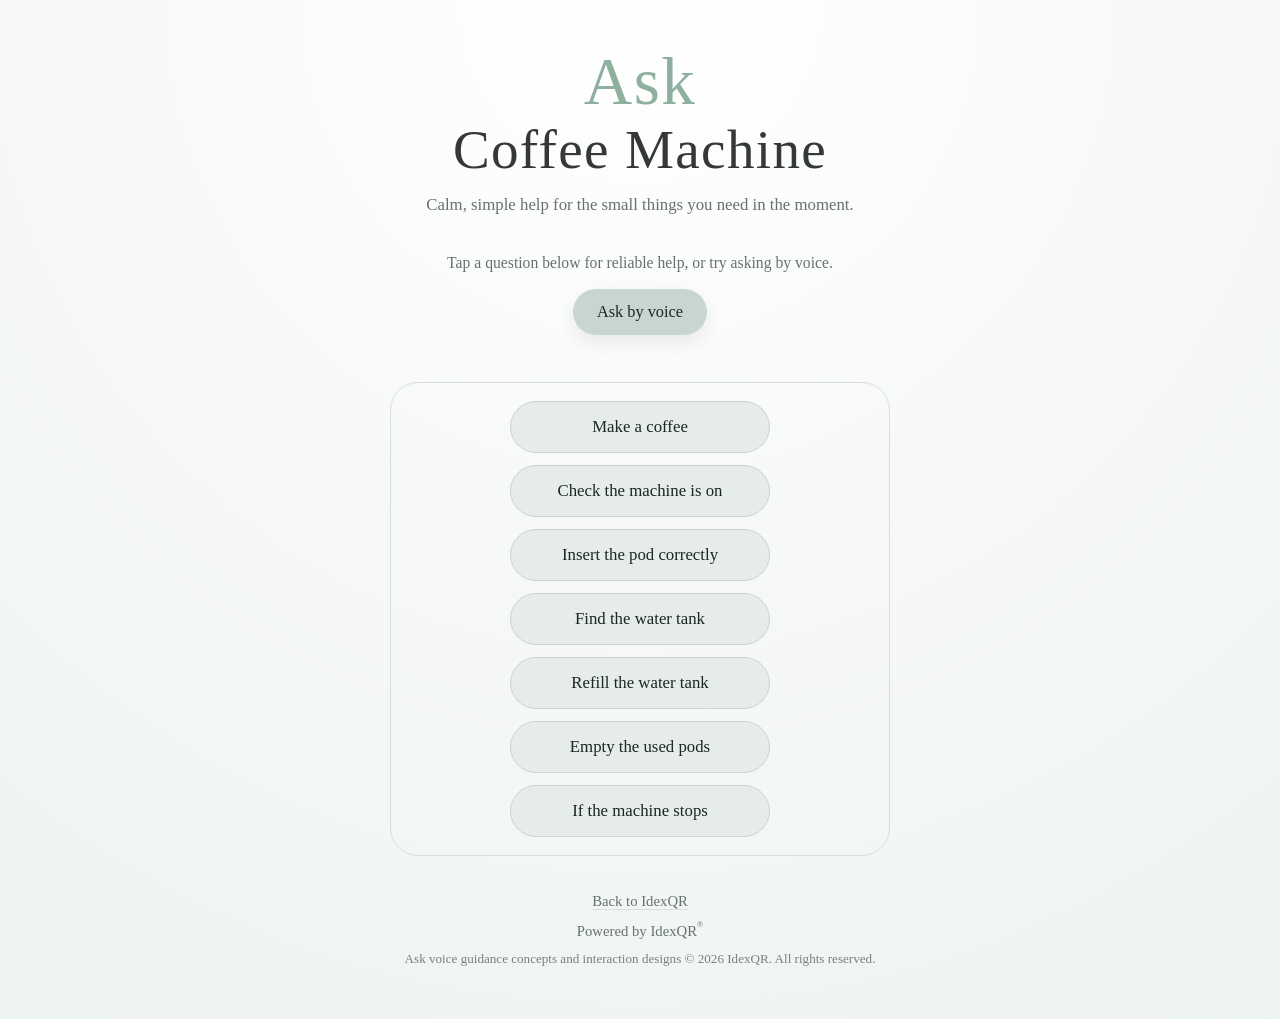
<file: index.html>
<head>
  <meta charset="utf-8" />
  <meta name="viewport" content="width=device-width, initial-scale=1" />

  <title>Ask — Coffee Machine</title>
  <meta name="description" content="A calm Ask demo for coffee machine support using IdexQR." />

  <link rel="stylesheet" href="style.css" />
</head>

<body>
  <div class="page">
    <p class="sr-only">
      You have opened the IdexQR Ask coffee machine demo. You can choose a question by tapping a button,
      or try the Ask by voice button if your browser supports voice recognition. Each question opens a clear answer
      and plays the matching audio where available.
    </p>

    <header>
      <h1>
        <span class="ask-title">Ask</span>
        <span class="coffee-title">Coffee Machine</span>
      </h1>

      <p class="subtitle">
        Calm, simple help for the small things you need in the moment.
      </p>
    </header>

    <section class="intro-card" aria-labelledby="voiceTitle">
      <h2 id="voiceTitle" class="sr-only">Ask by voice</h2>

      <p>Tap a question below for reliable help, or try asking by voice.</p>

      <button class="voice-button" type="button" onclick="startVoiceAsk()">
        Ask by voice
      </button>

      <p id="voiceStatus" class="voice-status" aria-live="polite"></p>
    </section>

    <main aria-label="Coffee machine questions">
      <section class="question-card">

        <button class="question-button" type="button" onclick="showAnswer('coffeeMakeAnswer')">
          Make a coffee
        </button>
        <div id="coffeeMakeAnswer" class="answer">
          <p>
  Place your cup under the spout. Lift the lever fully. Insert your pod and close the lever gently.
  Along the front of the machine, you’ll usually find a small row of buttons. The coffee button is often
  one of the first you’ll come across and is sometimes marked with a small cup symbol. Press the coffee
  button once, then wait while the machine runs. Your drink should begin to pour within a few seconds.
  If you would like a larger drink, use the lungo button, often a little further along the row if your
  machine has one. A gentle pause before lifting your cup helps avoid drips.
</p>
          <div class="stop-wrap">
            <button class="stop-button" type="button" onclick="stopAudio()">Stop audio</button>
          </div>
        </div>

        <button class="question-button" type="button" onclick="showAnswer('coffeePowerAnswer')">
          Check the machine is on
        </button>
        <div id="coffeePowerAnswer" class="answer">
          <p>
            Most machines will show a small light when they’re on. You might see a steady light or one that flashes while
            the machine is warming up. Once the light becomes steady, it’s usually ready to use.
          </p>
          <div class="stop-wrap">
            <button class="stop-button" type="button" onclick="stopAudio()">Stop audio</button>
          </div>
        </div>

        <button class="question-button" type="button" onclick="showAnswer('coffeePodAnswer')">
          Insert the pod correctly
        </button>
        <div id="coffeePodAnswer" class="answer">
          <p>
            The pod usually sits with the flat side facing down and the rounded side facing up. If it doesn’t feel like
            it fits easily, don’t force it. Just turn it the other way and try again.
          </p>
          <div class="stop-wrap">
            <button class="stop-button" type="button" onclick="stopAudio()">Stop audio</button>
          </div>
        </div>

        <button class="question-button" type="button" onclick="showAnswer('coffeeTankAnswer')">
          Find the water tank
        </button>
        <div id="coffeeTankAnswer" class="answer">
          <p>
            The water tank is usually at the back or to one side of the machine. You can gently slide it out, fill it
            with fresh water, and place it back so it sits securely.
          </p>
          <div class="stop-wrap">
            <button class="stop-button" type="button" onclick="stopAudio()">Stop audio</button>
          </div>
        </div>

        <button class="question-button" type="button" onclick="showAnswer('coffeeRefillAnswer')">
          Refill the water tank
        </button>
        <div id="coffeeRefillAnswer" class="answer">
          <p>
  Lift the water tank from the back of the machine. It’s clear plastic with a handle at the top.
  Fill it with fresh cold water up to the max line. Then place it back onto the machine and press it
  down gently so it sits flat. Check the green light is on before making a coffee.
</p>
          <div class="stop-wrap">
            <button class="stop-button" type="button" onclick="stopAudio()">Stop audio</button>
          </div>
        </div>

        <button class="question-button" type="button" onclick="showAnswer('coffeeEmptyAnswer')">
          Empty the used pods
        </button>
        <div id="coffeeEmptyAnswer" class="answer">
          <p>
      Switch the machine off and allow it to cool down. Pull out the used pod container from the front.
      It slides out like a small drawer. Tip the used pods into the bin. You can rinse the container
      under the tap if needed, then shake off any excess water. Slide it back into place until it sits flush.
      Switch the machine back on and wait for the green light before using it again.
     </p>
          <div class="stop-wrap">
            <button class="stop-button" type="button" onclick="stopAudio()">Stop audio</button>
          </div>
        </div>

        <button class="question-button" type="button" onclick="showAnswer('coffeeStoppedAnswer')">
          If the machine stops
        </button>
        <div id="coffeeStoppedAnswer" class="answer">
          <p>
            First, check the basics. Is there water in the tank? Is the pod drawer full, and is the lever fully closed?
            If all looks fine, turn the machine off, wait a few seconds, and switch it on again. If it still does not
            respond, it may need a reset or descaling, depending on the machine.
          </p>
          <div class="stop-wrap">
            <button class="stop-button" type="button" onclick="stopAudio()">Stop audio</button>
          </div>
        </div>

      </section>
    </main>

        <footer>
      <p><a href="https://idexqr.com">Back to IdexQR</a></p>
      <p>Powered by IdexQR<sup>®</sup></p>
       <p class="footer-sub">
  Ask voice guidance concepts and interaction designs © 2026 IdexQR. All rights reserved.
</p>   
    </footer>
  </div>

<audio id="coffeeMakeAudio" src="audio/coffee-make.mp3" preload="none"></audio>
<audio id="coffeePowerAudio" src="audio/coffee-power.mp3" preload="none"></audio>
<audio id="coffeePodAudio" src="audio/coffee-pod.mp3" preload="none"></audio>
<audio id="coffeeTankAudio" src="audio/coffee-tank.mp3" preload="none"></audio>
<audio id="coffeeRefillAudio" src="audio/coffee-refill.mp3" preload="none"></audio>
<audio id="coffeeEmptyAudio" src="audio/coffee-empty.mp3" preload="none"></audio>
<audio id="coffeeStoppedAudio" src="audio/coffee-stopped.mp3" preload="none"></audio>

<script src="script.js"></script>
</body>
</html>
</file>
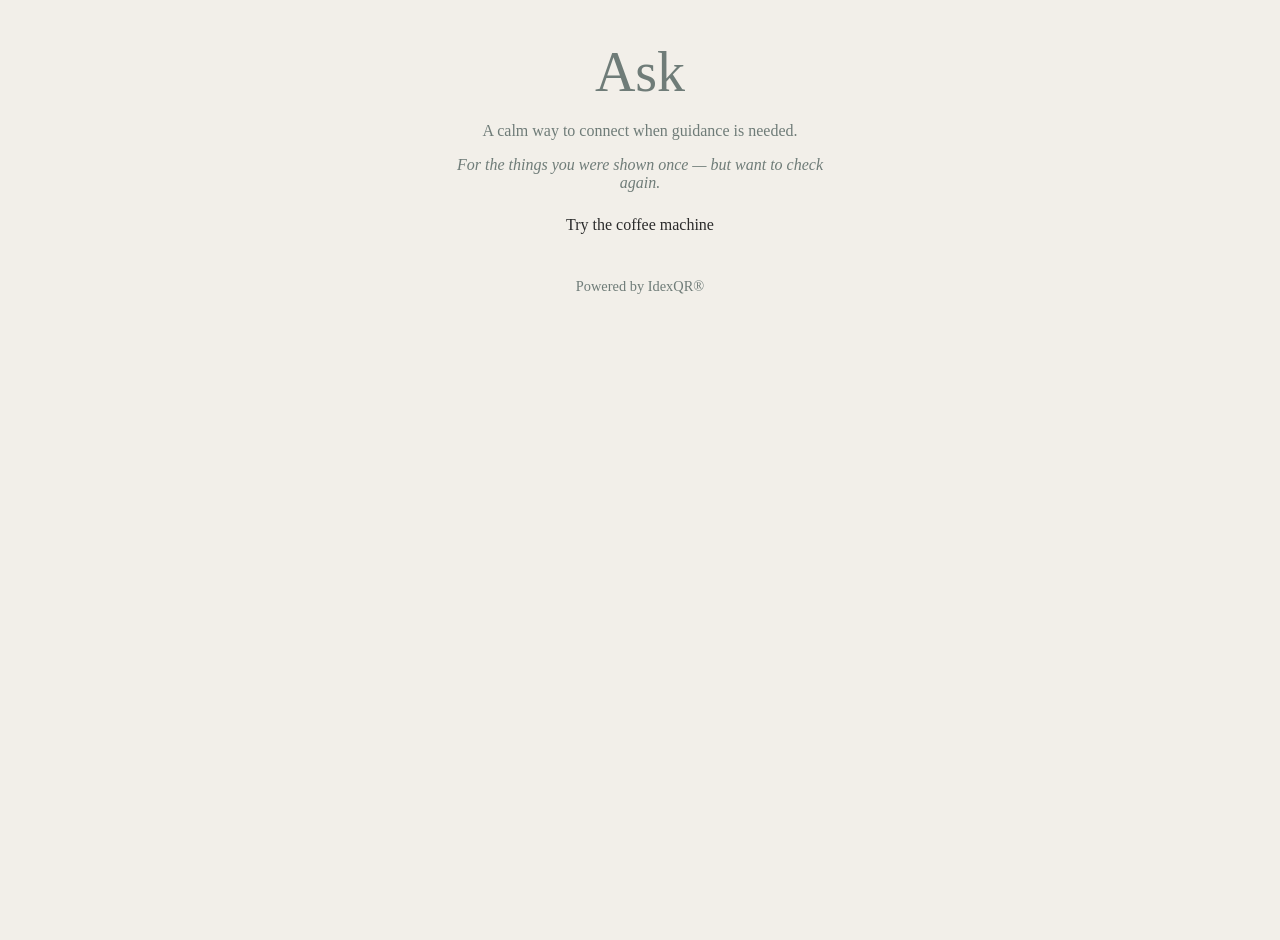
<file: docs/index.html>
<!doctype html>
<html lang="en-GB">
<head>
  <meta charset="utf-8" />
  <meta name="viewport" content="width=device-width, initial-scale=1" />
  <title>Ask</title>

  <style>
    body {
      font-family: Georgia, serif;
      background: #f2efe9;
      color: #2b2b2b;
      display: flex;
      flex-direction: column;
      align-items: center;
      justify-content: flex-start;
      min-height: 100vh;
      margin: 0;
      padding-top: 40px;
      text-align: center;
    }

    .ask-title {
      font-size: 3.5rem;
      font-weight: normal;
      color: #6f7c78;
      margin: 0 0 10px;
    }

    .sub {
      color: #6f7c78;
      margin: 8px auto;
      max-width: 50ch;
      text-align: center;
    }

    .nav-link {
      margin-top: 16px;
    }

    .text-link {
      color: inherit;
      text-decoration: none;
      border-bottom: 1px solid transparent;
    }

    .text-link:hover,
    .text-link:focus-visible {
      border-bottom: 1px solid #6f7c78;
      outline: none;
    }

    .powered-by {
      color: #6f7c78;
      font-size: 0.9rem;
      margin-top: 28px;
    }
  </style>
</head>

<body>

  <h1 class="ask-title">Ask</h1>

  <p class="sub">A calm way to connect when guidance is needed.</p>

  <p class="sub">
    <em>For the things you were shown once — but want to check again.</em>
  </p>

  <p class="nav-link">
    <a href="coffee.html" class="text-link">Try the coffee machine</a>
  </p>

  <footer>
    <p class="powered-by">Powered by IdexQR®</p>
  </footer>

</body>
</html>
</file>
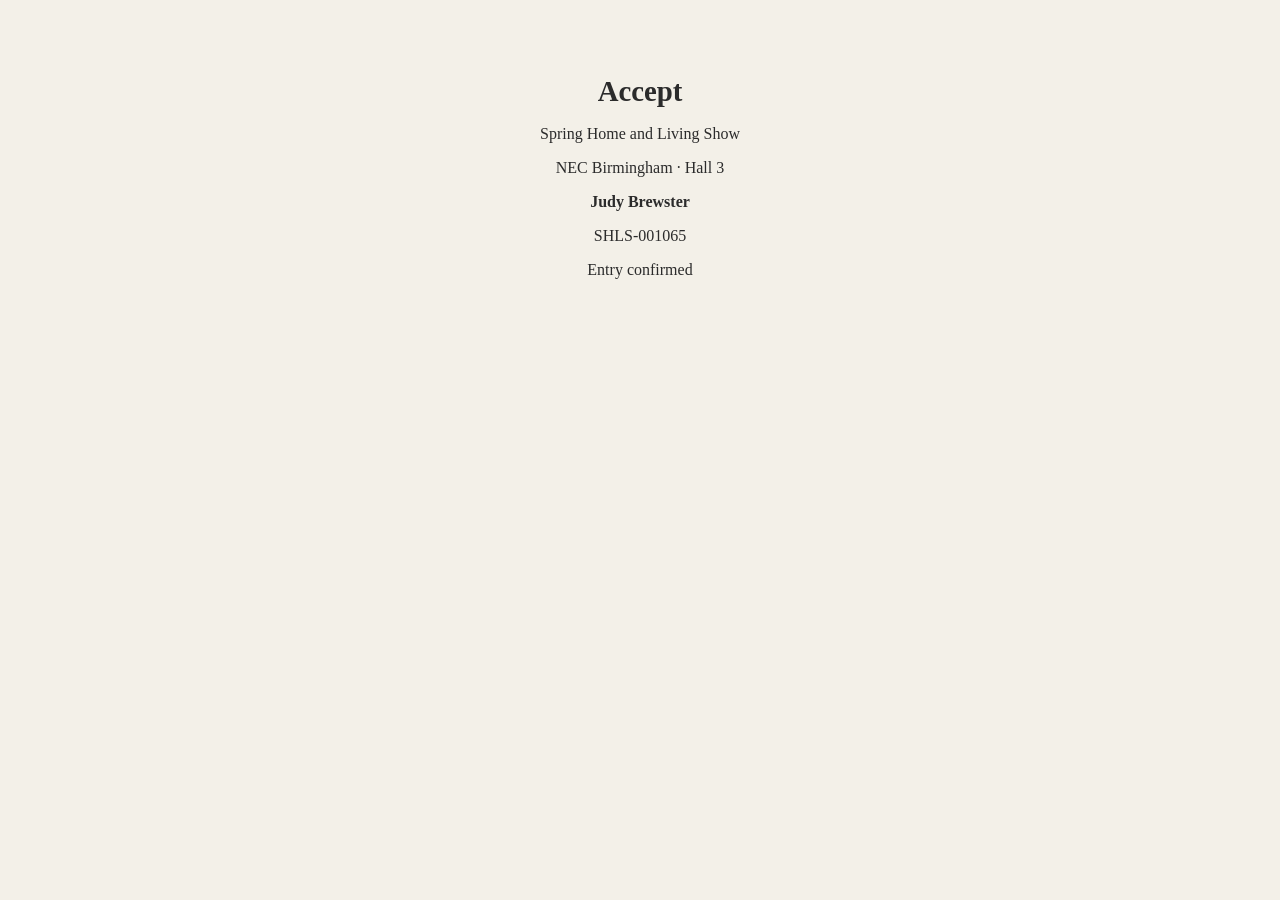
<file: docs/accept.html>
<!doctype html>
<html lang="en">
<head>
  <meta charset="utf-8">
  <meta name="viewport" content="width=device-width, initial-scale=1">
  <title>Ticket Accepted</title>
  <link rel="stylesheet" href="style.css">
</head>

<body>
  <main class="wrap">

    <h1>Accept</h1>

    <p>Spring Home and Living Show</p>
    <p>NEC Birmingham · Hall 3</p>

    <p><strong>Judy Brewster</strong></p>
    <p>SHLS-001065</p>

    <p>Entry confirmed</p>

  </main>
</body>
</html>
</file>
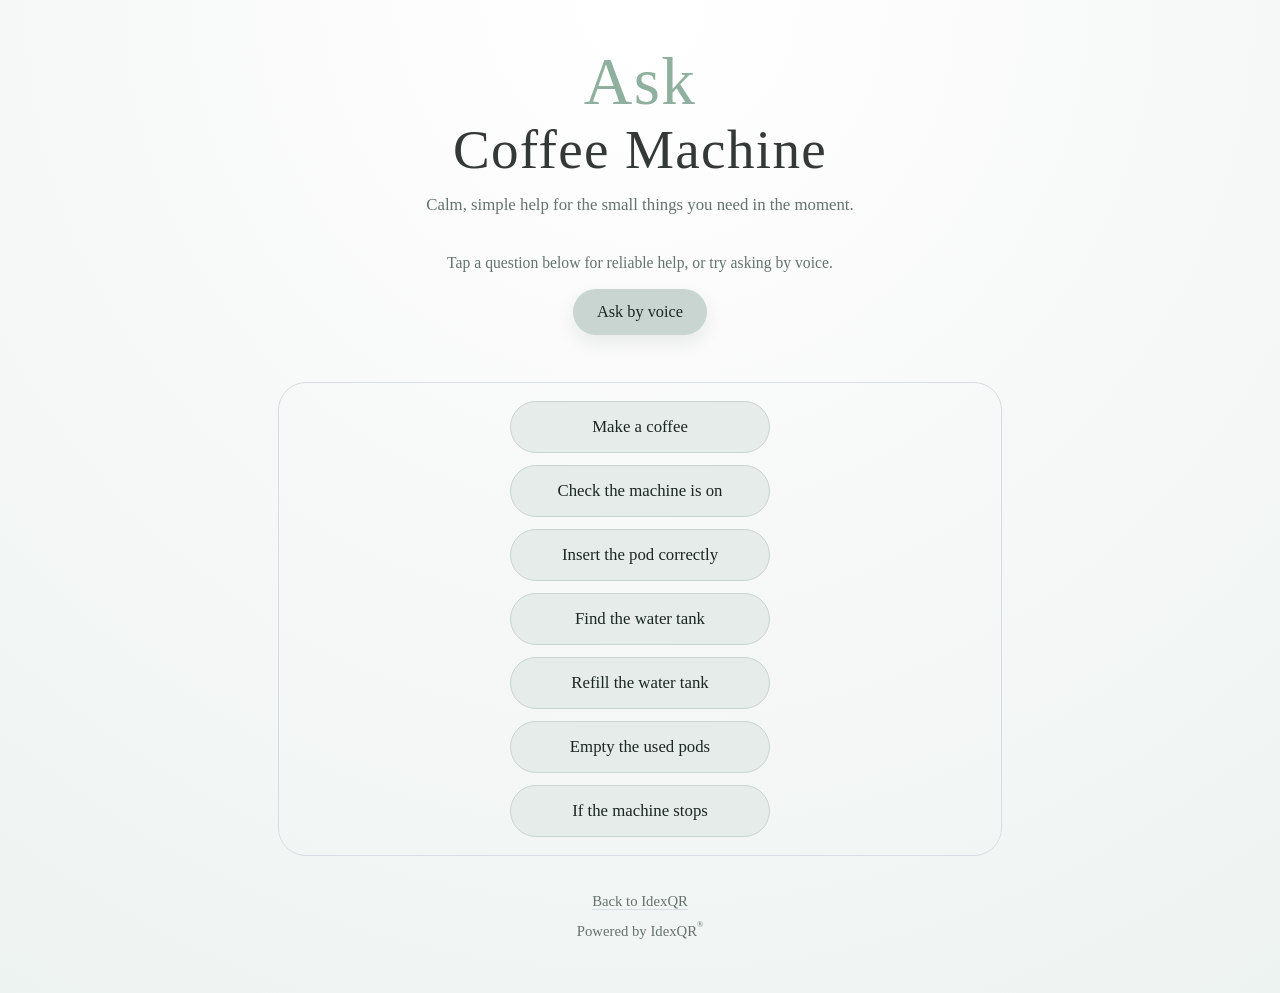
<file: docs/coffee.html>
<!doctype html>
<html lang="en-GB">
<head>
  <meta charset="utf-8" />
  <meta name="viewport" content="width=device-width, initial-scale=1" />

  <title>Ask — Coffee Machine</title>
  <meta name="description" content="A calm Ask demo for coffee machine support using IdexQR." />

  <style>
    :root {
      --bg: #f7f9f8;
      --card: #f1f4f3;
      --line: #d7dde3;
      --ink: #1c2623;
      --muted: #66726e;
      --celadon: #c9d5d0;
      --celadon-soft: #e5ece9;
      --ask-green: #8faf9f;
      --charcoal: #343836;
      --sapphire: #174a7c;
      --sapphire-dark: #10385f;
    }

    * {
      box-sizing: border-box;
    }

    body {
      margin: 0;
      font-family: Georgia, "Times New Roman", serif;
      background: radial-gradient(circle at top, #ffffff 0%, var(--bg) 45%, #edf3f1 100%);
      color: var(--ink);
      line-height: 1.6;
    }

    .sr-only {
      position: absolute;
      width: 1px;
      height: 1px;
      padding: 0;
      margin: -1px;
      overflow: hidden;
      clip: rect(0, 0, 0, 0);
      white-space: nowrap;
      border: 0;
    }

    .page {
      max-width: 760px;
      margin: 0 auto;
      padding: 46px 18px 44px;
    }

    header {
      text-align: center;
      margin-bottom: 30px;
    }

    h1 {
      margin: 0;
      font-size: clamp(2.3rem, 9vw, 4.2rem);
      font-weight: normal;
      letter-spacing: 0.02em;
      line-height: 1.08;
    }

    .ask-title {
      display: block;
      color: var(--ask-green);
      margin-bottom: 1px;
    }

    .coffee-title {
      display: block;
      color: var(--charcoal);
      font-size: 0.82em;
      margin-bottom: 12px;
    }

    .subtitle {
      margin: 0 auto;
      max-width: 520px;
      color: var(--muted);
      font-size: 1.05rem;
      line-height: 1.7;
    }

    .intro-card {
      padding: 0;
      margin-bottom: 24px;
      text-align: center;
    }

    .intro-card p {
      margin: 0 0 14px;
      color: var(--muted);
      font-size: 0.98rem;
    }

    button {
      font-family: Georgia, "Times New Roman", serif;
    }

    .voice-button,
    .question-button,
    .stop-button {
      border-radius: 999px;
      cursor: pointer;
      transition: transform 0.15s ease, background 0.15s ease;
    }

    .voice-button {
      border: 0;
      background: var(--celadon);
      color: var(--ink);
      padding: 13px 24px;
      font-size: 1.02rem;
      box-shadow: 0 8px 18px rgba(28, 38, 35, 0.08);
    }

    .voice-button:hover,
    .question-button:hover,
    .stop-button:hover {
      transform: translateY(-1px);
    }

    .voice-status {
      margin: 14px 0 0;
      color: var(--muted);
      font-size: 0.95rem;
      min-height: 1.5em;
    }

    .question-card {
      background: transparent;
      border: 1px solid var(--line);
      border-radius: 28px;
      padding: 18px;
      display: grid;
      gap: 12px;
    }

   .question-button {
  width: fit-content;
  min-width: 260px;
  max-width: 100%;
  margin: 0 auto;
  display: inline-block;

  background: var(--celadon-soft);
  color: var(--ink);
  padding: 15px 24px;
  font-size: 1.05rem;
  text-align: center;
  border: 1px solid var(--celadon);
}

    .answer {
      display: none;
      padding: 18px;
      border-radius: 22px;
      background: var(--card);
      border: 1px solid var(--line);
      color: var(--ink);
      margin-bottom: 6px;
    }

    .answer.show {
      display: block;
    }

    .answer p {
      margin: 0 0 16px;
    }

    .stop-wrap {
      text-align: center;
      margin-top: 12px;
    }

    .stop-button {
      border: 0;
      background: var(--sapphire);
      color: #ffffff;
      padding: 10px 20px;
      font-size: 0.95rem;
      min-width: 132px;
    }

    .stop-button:hover {
      background: var(--sapphire-dark);
    }

    footer {
      margin-top: 34px;
      text-align: center;
      color: var(--muted);
      font-size: 0.92rem;
    }

    footer p {
      margin: 6px 0;
    }

    footer a {
      color: var(--muted);
      text-decoration: none;
      border-bottom: 1px solid var(--line);
    }

    footer sup {
      font-size: 0.55em;
      position: relative;
      top: -0.4em;
    }

    @media (max-width: 520px) {
      .page {
        padding: 36px 14px 36px;
      }

      .question-card {
        border-radius: 24px;
        padding: 14px;
      }

      .answer {
        padding: 16px;
      }
    }
  </style>
</head>

<body>
  <div class="page">
    <p class="sr-only">
      You have opened the IdexQR Ask coffee machine demo. You can choose a question by tapping a button,
      or try the Ask by voice button if your browser supports voice recognition. Each question opens a clear answer
      and plays the matching audio where available.
    </p>

    <header>
      <h1>
        <span class="ask-title">Ask</span>
        <span class="coffee-title">Coffee Machine</span>
      </h1>

      <p class="subtitle">
        Calm, simple help for the small things you need in the moment.
      </p>
    </header>

    <section class="intro-card" aria-labelledby="voiceTitle">
      <h2 id="voiceTitle" class="sr-only">Ask by voice</h2>

      <p>Tap a question below for reliable help, or try asking by voice.</p>

      <button class="voice-button" type="button" onclick="startVoiceAsk()">
        Ask by voice
      </button>

      <p id="voiceStatus" class="voice-status" aria-live="polite"></p>
    </section>

    <main aria-label="Coffee machine questions">
      <section class="question-card">

        <button class="question-button" type="button" onclick="showAnswer('coffeeAnswer')">
          Make a coffee
        </button>
        <div id="coffeeAnswer" class="answer">
          <p>
  Place your cup under the spout. Lift the lever fully. Insert your pod and close the lever gently.
  Along the front of the machine, you’ll usually find a small row of buttons. The coffee button is often
  one of the first you’ll come across and is sometimes marked with a small cup symbol. Press the coffee
  button once, then wait while the machine runs. Your drink should begin to pour within a few seconds.
  If you would like a larger drink, use the lungo button, often a little further along the row if your
  machine has one. A gentle pause before lifting your cup helps avoid drips.
</p>
          <div class="stop-wrap">
            <button class="stop-button" type="button" onclick="stopAudio()">Stop audio</button>
          </div>
        </div>

        <button class="question-button" type="button" onclick="showAnswer('machineOnAnswer')">
          Check the machine is on
        </button>
        <div id="machineOnAnswer" class="answer">
          <p>
            Most machines will show a small light when they’re on. You might see a steady light or one that flashes while
            the machine is warming up. Once the light becomes steady, it’s usually ready to use.
          </p>
          <div class="stop-wrap">
            <button class="stop-button" type="button" onclick="stopAudio()">Stop audio</button>
          </div>
        </div>

        <button class="question-button" type="button" onclick="showAnswer('podGoAnswer')">
          Insert the pod correctly
        </button>
        <div id="podGoAnswer" class="answer">
          <p>
            The pod usually sits with the flat side facing down and the rounded side facing up. If it doesn’t feel like
            it fits easily, don’t force it. Just turn it the other way and try again.
          </p>
          <div class="stop-wrap">
            <button class="stop-button" type="button" onclick="stopAudio()">Stop audio</button>
          </div>
        </div>

        <button class="question-button" type="button" onclick="showAnswer('waterTankAnswer')">
          Find the water tank
        </button>
        <div id="waterTankAnswer" class="answer">
          <p>
            The water tank is usually at the back or to one side of the machine. You can gently slide it out, fill it
            with fresh water, and place it back so it sits securely.
          </p>
          <div class="stop-wrap">
            <button class="stop-button" type="button" onclick="stopAudio()">Stop audio</button>
          </div>
        </div>

        <button class="question-button" type="button" onclick="showAnswer('waterAnswer')">
          Refill the water tank
        </button>
        <div id="waterAnswer" class="answer">
          <p>
  Lift the water tank from the back of the machine. It’s clear plastic with a handle at the top.
  Fill it with fresh cold water up to the max line. Then place it back onto the machine and press it
  down gently so it sits flat. Check the green light is on before making a coffee.
</p>
          <div class="stop-wrap">
            <button class="stop-button" type="button" onclick="stopAudio()">Stop audio</button>
          </div>
        </div>

        <button class="question-button" type="button" onclick="showAnswer('podsAnswer')">
          Empty the used pods
        </button>
        <div id="podsAnswer" class="answer">
          <p>
      Switch the machine off and allow it to cool down. Pull out the used pod container from the front.
      It slides out like a small drawer. Tip the used pods into the bin. You can rinse the container
      under the tap if needed, then shake off any excess water. Slide it back into place until it sits flush.
      Switch the machine back on and wait for the green light before using it again.
     </p>
          <div class="stop-wrap">
            <button class="stop-button" type="button" onclick="stopAudio()">Stop audio</button>
          </div>
        </div>

        <button class="question-button" type="button" onclick="showAnswer('stoppedAnswer')">
          If the machine stops
        </button>
        <div id="stoppedAnswer" class="answer">
          <p>
            First, check the basics. Is there water in the tank? Is the pod drawer full, and is the lever fully closed?
            If all looks fine, turn the machine off, wait a few seconds, and switch it on again. If it still does not
            respond, it may need a reset or descaling, depending on the machine.
          </p>
          <div class="stop-wrap">
            <button class="stop-button" type="button" onclick="stopAudio()">Stop audio</button>
          </div>
        </div>

      </section>
    </main>

    <footer>
      <p><a href="https://idexqr.com">Back to IdexQR</a></p>
      <p>Powered by IdexQR<sup>®</sup></p>
    </footer>
  </div>

  <audio id="makeCoffeeAudio" src="audio/make-a-coffee.mp3" preload="none"></audio>
  <audio id="machineOnAudio" src="audio/machine-on.mp3" preload="none"></audio>
  <audio id="podGoAudio" src="audio/pod-go.mp3" preload="none"></audio>
  <audio id="waterTankAudio" src="audio/water-tank.mp3" preload="none"></audio>
  <audio id="refillWaterAudio" src="audio/refill-water.mp3" preload="none"></audio>
  <audio id="emptyPodsAudio" src="audio/empty-pods.mp3" preload="none"></audio>
  <audio id="machineStoppedAudio" src="audio/machine-stopped.mp3" preload="none"></audio>

  <script>
    const answers = {
      coffeeAnswer: {
        audio: "makeCoffeeAudio",
        keywords: ["take a look", "make coffee", "make a coffee", "coffee", "cup", "drink", "brew", "espresso", "lungo"]
      },
      machineOnAnswer: {
        audio: "machineOnAudio",
        keywords: ["machine on", "turned on", "on", "light", "ready", "warming"]
      },
      podGoAnswer: {
        audio: "podGoAudio",
        keywords: ["pod", "pods", "which way", "way round", "way up", "capsule"]
      },
      waterTankAnswer: {
        audio: "waterTankAudio",
        keywords: ["water tank", "tank", "where is the water", "water container"]
      },
      waterAnswer: {
        audio: "refillWaterAudio",
        keywords: ["refill", "fill water", "add water", "more water"]
      },
      podsAnswer: {
        audio: "emptyPodsAudio",
        keywords: ["empty pods", "used pods", "bin", "drawer", "capsule tray", "empty"]
      },
      stoppedAnswer: {
        audio: "machineStoppedAudio",
        keywords: ["stopped", "stuck", "not working", "broken", "jammed", "stops", "reset", "descaling"]
      }
    };

    function stopAudio() {
      Object.values(answers).forEach(item => {
        const audio = document.getElementById(item.audio);
        if (audio) {
          audio.pause();
          audio.currentTime = 0;
        }
      });
    }

    function hideAllAnswers() {
      document.querySelectorAll(".answer").forEach(answer => {
        answer.classList.remove("show");
      });
    }

   function playAudio(audioId) {
  const audio = document.getElementById(audioId);
  const status = document.getElementById("voiceStatus");

  if (!audio) {
    if (status) status.textContent = "Audio file could not be found.";
    return;
  }

  audio.pause();
  audio.currentTime = 0;
  audio.load();

  const playPromise = audio.play();

  if (playPromise !== undefined) {
    playPromise.catch(() => {
      if (status) {
        status.textContent = "Audio did not start. Please tap the question again.";
      }
    });
  }
}

function showAnswer(answerId) {
  const answer = document.getElementById(answerId);
  const item = answers[answerId];

  if (!answer || !item) return;

  stopAudio();
  hideAllAnswers();

  answer.classList.add("show");

  playAudio(item.audio);

  setTimeout(() => {
    answer.scrollIntoView({
      behavior: "smooth",
      block: "center"
    });
  }, 100);
}
    function findBestAnswer(spokenText) {
      const text = spokenText.toLowerCase();

      for (const [answerId, item] of Object.entries(answers)) {
        if (item.keywords.some(keyword => text.includes(keyword))) {
          return answerId;
        }
      }

      return null;
    }

    function startVoiceAsk() {
      const status = document.getElementById("voiceStatus");
      const SpeechRecognition = window.SpeechRecognition || window.webkitSpeechRecognition;

      if (!SpeechRecognition) {
        status.textContent = "Voice recognition is not available in this browser. Please tap a question below.";
        return;
      }

      const recognition = new SpeechRecognition();

      recognition.lang = "en-GB";
      recognition.interimResults = false;
      recognition.maxAlternatives = 1;

      status.textContent = "Listening. Ask your coffee machine question.";

      recognition.start();

      recognition.onresult = function(event) {
        const spokenText = event.results[0][0].transcript;
        const answerId = findBestAnswer(spokenText);

        if (answerId) {
          status.textContent = "I heard: “" + spokenText + "”. Opening the closest answer.";
          showAnswer(answerId);
        } else {
          status.textContent = "I heard: “" + spokenText + "”. Please tap the closest question below.";
        }
      };

      recognition.onerror = function() {
        status.textContent = "Voice did not start clearly. Please tap a question below.";
      };
    }
  </script>
</body>
</html>
</file>
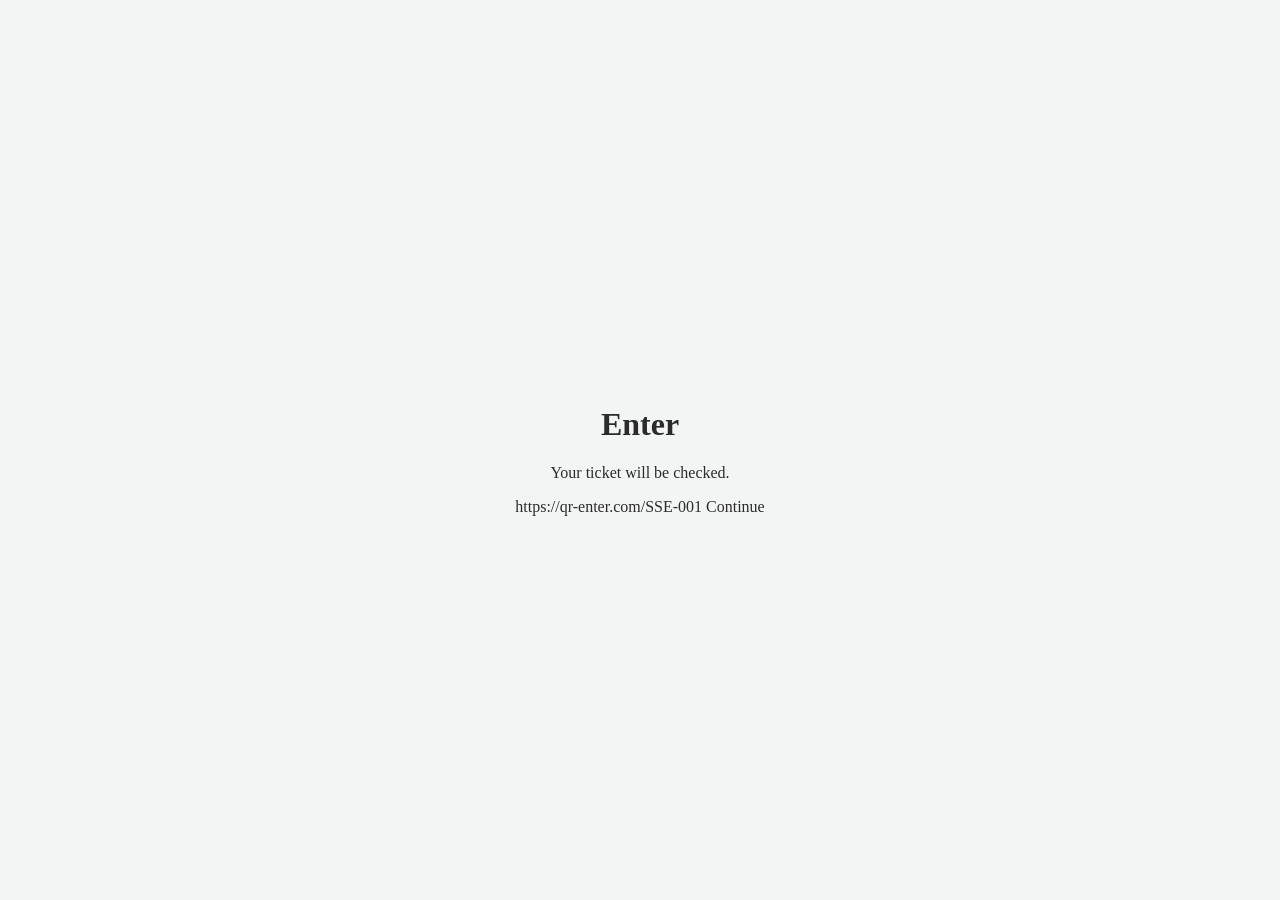
<file: docs/enter.html>
<!doctype html>
<html lang="en-GB">
<head>
  <meta charset="utf-8" />
  <title>Enter</title>
  <meta name="viewport" content="width=device-width, initial-scale=1" />
  <style>
    body {
      font-family: Georgia, serif;
      background: #F3F5F4;
      color: #2b2b2b;
      display: flex;
      align-items: center;
      justify-content: center;
      height: 100vh;
      margin: 0;
    }
    .card {
      text-align: center;
      padding: 2rem;
    }
    a.button {
      display: inline-block;
      margin-top: 1.5rem;
      padding: 0.8rem 1.4rem;
      border-radius: 8px;
      text-decoration: none;
      background: #B8C6C1;
      color: #2b2b2b;
    }
  </style>
</head>
<body>
  <div class="card">
    <h1>Enter</h1>
    <p>Your ticket will be checked.</p>
    https://qr-enter.com/SSE-001
      Continue
    </a>
  </div>
</body>
</html>
</file>
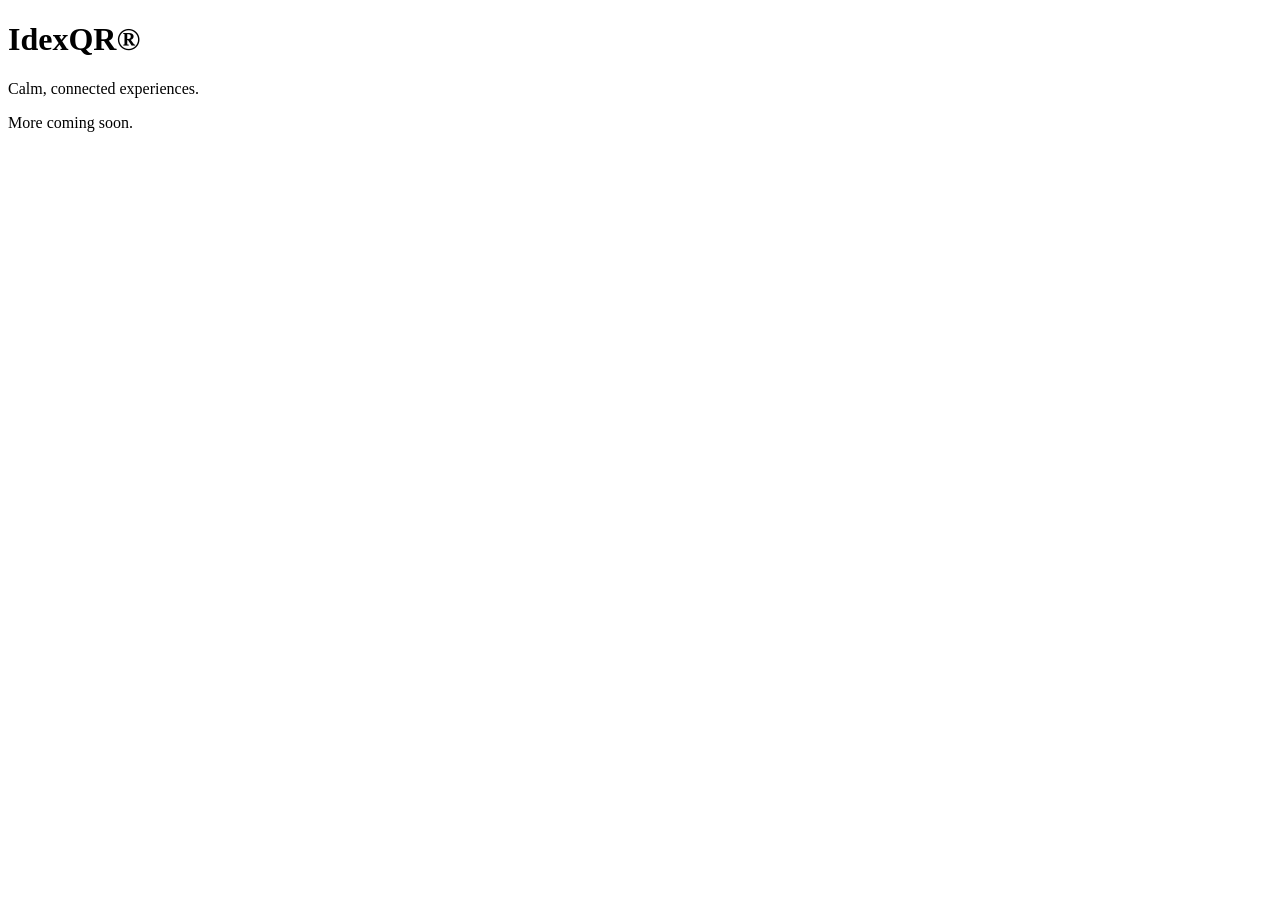
<file: docs/idexqr.html>
<!doctype html>
<html lang="en-GB">
<head>
  <meta charset="utf-8" />
  <meta name="viewport" content="width=device-width, initial-scale=1" />
  <title>IdexQR</title>
</head>
<body>
  <h1>IdexQR®</h1>
  <p>Calm, connected experiences.</p>
  <p>More coming soon.</p>
</body>
</html>
</file>
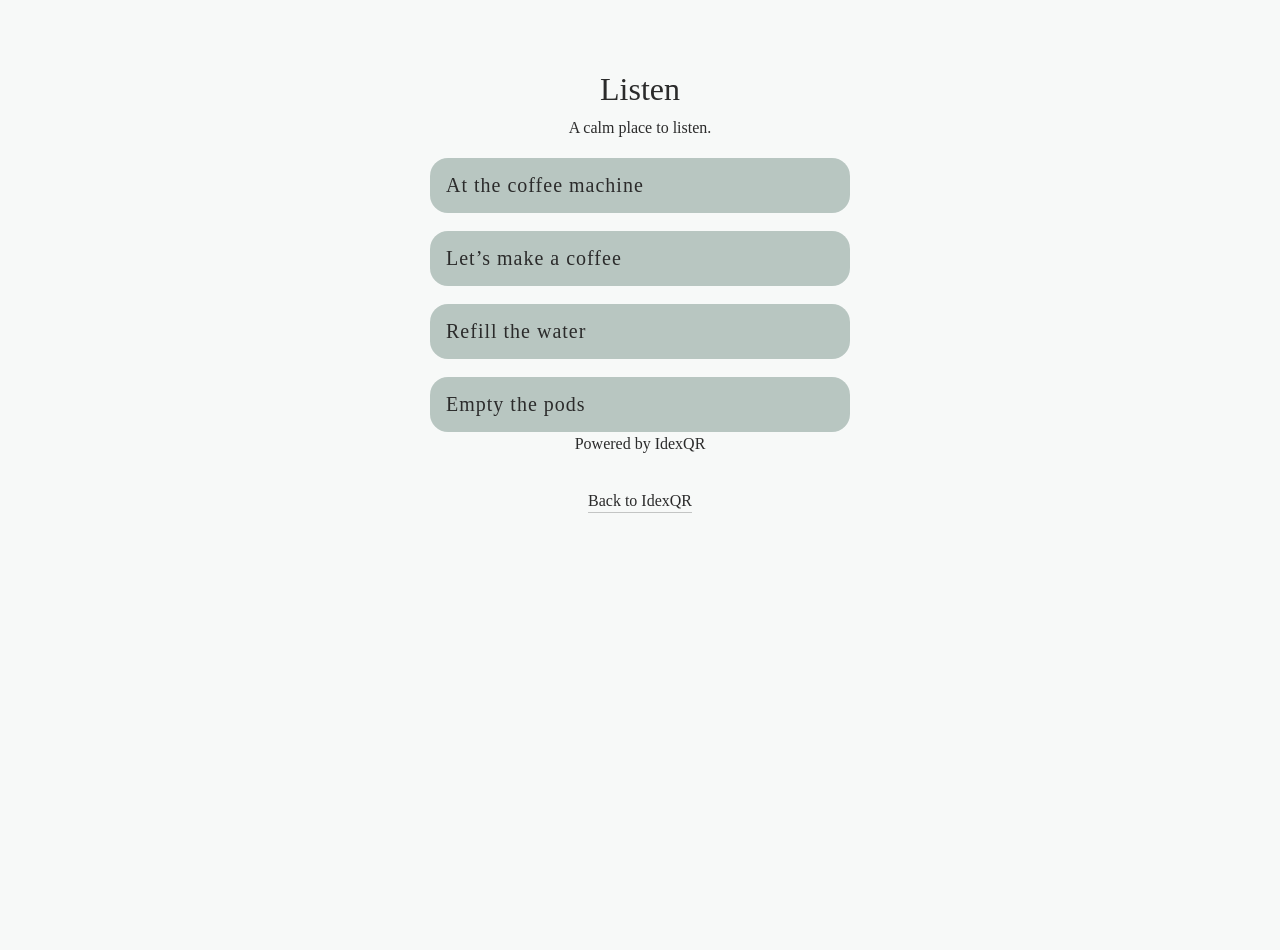
<file: docs/listen.html>
<!doctype html>
<html lang="en-GB">
<head>
  <meta charset="utf-8" />
  <meta name="viewport" content="width=device-width, initial-scale=1" />
  <title>Listen | IdexQR</title>
  <style>
    body {
      font-family: Georgia, serif;
      background: #F7F9F8;
      color: #2b2b2b;
      display: flex;
      flex-direction: column;
      align-items: center;
      justify-content: flex-start;
      padding-top: 50px;
      min-height: 100vh;
      margin: 0;
      text-align: center;
    }

    .wrap {
      width: min(92%, 420px);
    }

    h1 {
      margin-bottom: 8px;
      font-weight: normal;
    }

    p {
      margin-top: 0;
      line-height: 1.5;
    }

    .listen-card {
      margin-top: 18px;
      background: #B8C6C1;
      border-radius: 18px;
      overflow: hidden;
      text-align: left;
    }

    .listen-details {
      padding: 16px;
    }

    .listen-summary {
      cursor: pointer;
      list-style: none;
      font-size: 20px;
      letter-spacing: 1px;
      outline: none;
    }

    .listen-summary::-webkit-details-marker {
      display: none;
    }

    .listen-text {
      margin-top: 12px;
      margin-bottom: 0;
    }

    .back-link {
      display: inline-block;
      margin-top: 20px;
      color: #2b2b2b;
      text-decoration: none;
      border-bottom: 1px solid rgba(43,43,43,0.25);
      padding-bottom: 2px;
    }

    .back-link:hover {
      border-bottom-color: rgba(43,43,43,0.5);
    }
  </style>
</head>
<body>
  <div class="wrap">
    <h1>Listen</h1>
    <p>A calm place to listen.</p>

    <div class="listen-card">
      <details class="listen-details" ontoggle="if(this.open) playAudio('audio/at-the-coffee-machine.mp3')">
        <summary class="listen-summary">At the coffee machine</summary>
        <p class="listen-text">A gentle introduction to the coffee machine and the space around it.</p>
      </details>
    </div>

    <div class="listen-card">
      <details class="listen-details" ontoggle="if(this.open) playAudio('audio/lets-make-a-coffee.mp3')">
        <summary class="listen-summary">Let’s make a coffee</summary>
        <p class="listen-text">A simple guide to making a drink, one step at a time.</p>
      </details>
    </div>

    <div class="listen-card">
      <details class="listen-details" ontoggle="if(this.open) playAudio('audio/refill-water.mp3')">
        <summary class="listen-summary">Refill the water</summary>
        <p class="listen-text">A short guide to topping up the machine when the water runs low.</p>
      </details>
    </div>

    <div class="listen-card">
      <details class="listen-details" ontoggle="if(this.open) playAudio('audio/empty-pods.mp3')">
        <summary class="listen-summary">Empty the pods</summary>
        <p class="listen-text">A quick guide to clearing used pods and keeping the machine ready.</p>
      </details>
    </div>

       <p class="powered-by">
  Powered by IdexQR
</p>
    
<footer class="footer">
  <a href="index.html" class="back-link">Back to IdexQR</a>
</footer>
    
  </div>

  <script>
    let currentAudio = null;

    function playAudio(file) {
      if (currentAudio) {
        currentAudio.pause();
        currentAudio.currentTime = 0;
      }

      currentAudio = new Audio(file);
      currentAudio.preload = 'auto';
      currentAudio.playsInline = true;

      currentAudio.play().catch(err => {
        console.error("Audio failed to play:", file, err);
      });
    }
  </script>
</body>
</html>
</file>
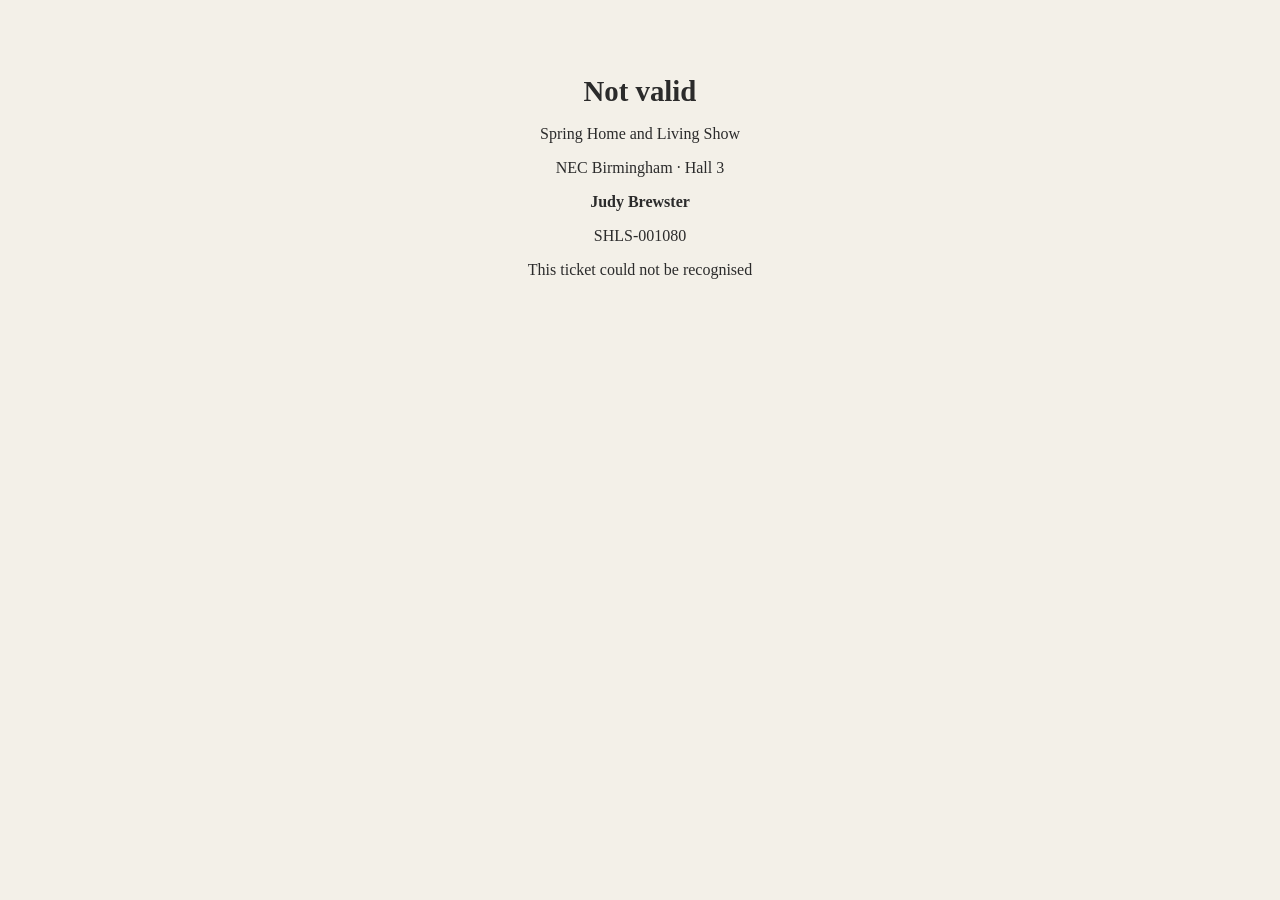
<file: docs/not-valid.html>
<!doctype html>
<html lang="en">
<head>
  <meta charset="utf-8">
  <meta name="viewport" content="width=device-width, initial-scale=1">
  <title>Ticket Not valid</title>
  <link rel="stylesheet" href="style.css">
</head>

<body>
  <main class="wrap">

    <h1>Not valid</h1>

    <p>Spring Home and Living Show</p>
    <p>NEC Birmingham · Hall 3</p>

    <p><strong>Judy Brewster</strong></p>
    <p>SHLS-001080</p>

    <p>This ticket could not be recognised</p>

  </main>
</body>
</html>
</file>
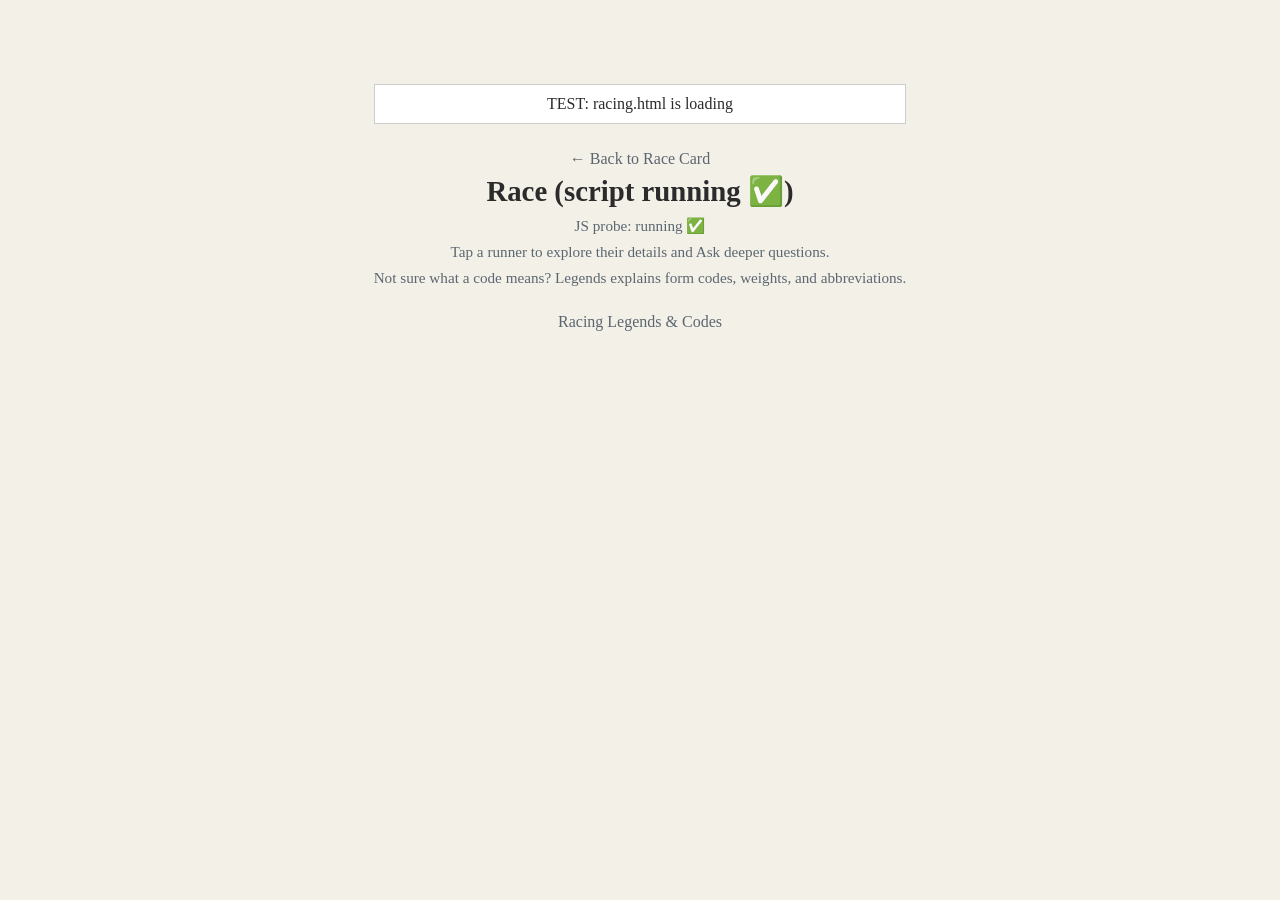
<file: docs/racing_v2.html>
<!doctype html>
<html lang="en">
<head>
  <meta charset="utf-8" />
  <meta name="viewport" content="width=device-width, initial-scale=1" />
  <title>Race</title>
  <link rel="stylesheet" href="./style.css" />
</head>
<body>
  <div class="wrap">
  <p style="padding:10px;background:#fff;border:1px solid #ccc;">TEST: racing.html is loading</p>  
 <a class="back" href="./index.html">← Back to Race Card</a>
 <h1 id="raceTitle">Race</h1>
    <p id="probe" class="hint">JS probe: waiting…</p>
<p class="hint">Tap a runner to explore their details and Ask deeper questions.</p>
<div id="runners"></div>
 <p class="hint">Not sure what a code means? Legends explains form codes, weights, and abbreviations.</p>   
<p><a class="back" href="./legends.html">Racing Legends & Codes</a></p>
  </div>
<script>
document.getElementById("probe").textContent = "JS probe: running ✅";
document.getElementById("raceTitle").textContent = "Race (script running ✅)";
function qs(name) {
  return new URLSearchParams(location.search).get(name);
}

function parseCSV(text) {
  const lines = text.split(/\r?\n/).filter(l => l.trim().length);
  if (!lines.length) return [];

  const headers = lines[0].split(",");
  return lines.slice(1).map(line => {
    const cols = line.split(",");
    const obj = {};
    headers.forEach((h, i) => obj[h.trim()] = (cols[i] || "").trim());
    return obj;
  });
}

async function loadCSV(url) {
  const res = await fetch(url, { cache: "no-store" });
  if (!res.ok) throw new Error("CSV fetch failed");
  const text = await res.text();
  return parseCSV(text);
}

function format12h(raw) {
  if (!raw) return "";
  const [h, m] = raw.split(":").map(Number);
  const suffix = h >= 12 ? "pm" : "am";
  const hour12 = h % 12 || 12;
  return hour12 + ":" + String(m).padStart(2,"0") + suffix;
}

(async function() {
  const raceNo = qs("race_no") || "1";

  const url = "https://idexqr-ux.github.io/ask-pilot-/gatecard.csv?x=" + Date.now();
  const data = await loadCSV(url);

  const raceRows = data.filter(r => r.race_no === raceNo);
  const runnersEl = document.getElementById("runners");
  const titleEl = document.getElementById("raceTitle");

  if (!raceRows.length) {
    titleEl.textContent = "Race not found";
    return;
  }

  const raceHeader = raceRows.find(r => !r.horse_no);
  const runners = raceRows.filter(r => r.horse_no);

  const meeting = raceHeader?.meeting_name || runners[0]?.meeting_name || "Meeting";
  const raceName = raceHeader?.race_name || runners[0]?.race_name || "Race";
  const time = format12h(raceHeader?.race_time || runners[0]?.race_time || "");

  titleEl.textContent =
    meeting + " — Race " + raceNo +
    (time ? " (" + time + ")" : "") +
    ": " + raceName;

  runnersEl.innerHTML = "";

  runners.forEach(r => {
    const card = document.createElement("a");
    card.className = "card";
    card.href = "./runner.html?race_no=" + r.race_no + "&horse_no=" + r.horse_no;

    const rowTop = document.createElement("div");
    rowTop.className = "row-top";

    if (r.silks_img) {
      const img = document.createElement("img");
      img.className = "silks";
      img.src = "./" + r.silks_img;
      img.alt = "Racing colours";
      rowTop.appendChild(img);
    }

    const title = document.createElement("div");
    title.className = "title";
    title.textContent = r.horse_no + ". " + r.horse_name;
    rowTop.appendChild(title);

    const t = document.createElement("div");
    t.className = "sub";
    t.innerHTML = "<strong>T:</strong> " + r.trainer_name;

    const j = document.createElement("div");
    j.className = "sub";
    j.innerHTML = "<strong>J:</strong> " + r.jockey_name;

    const w = document.createElement("div");
    w.className = "muted-line";
    w.textContent = r.weight_stone + "st " + r.weight_pounds + "lb";

    card.appendChild(rowTop);
    card.appendChild(t);
    card.appendChild(j);
    card.appendChild(w);

    runnersEl.appendChild(card);
  });
})();
</script>
 
</body>
</html>
</file>
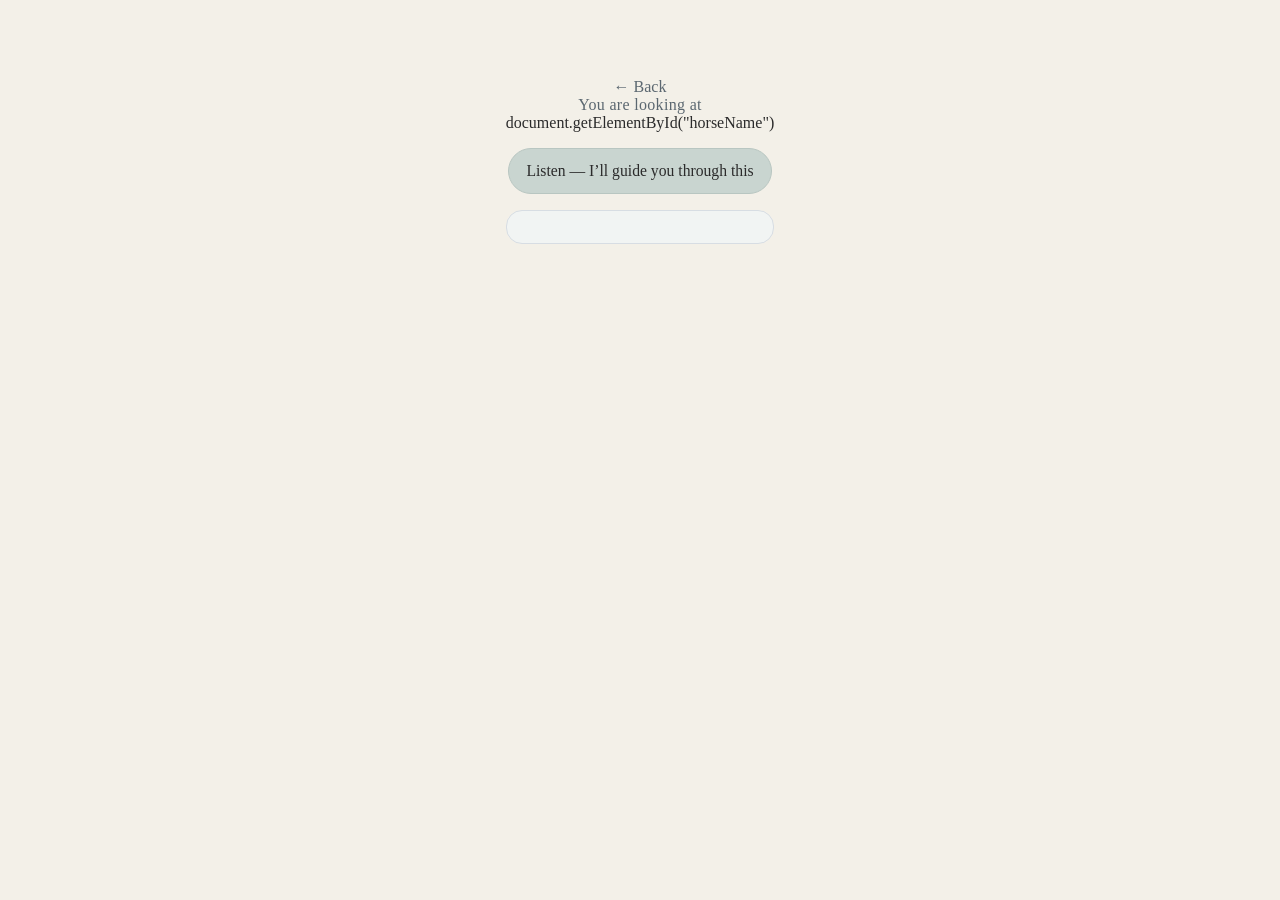
<file: docs/runner.html>
<!doctype html>
<html lang="en">
<head>
  <meta charset="utf-8" />
  <meta name="viewport" content="width=device-width, initial-scale=1" />
  <title>Runner</title>
  <link rel="stylesheet" href="./style.css" />
</head>
<body>
  <div class="wrap">
    <a id="backLink" class="back" href="./racing.html">← Back</a>

    <p class="kicker">You are looking at</p>
document.getElementById("horseName")

    <p>
      <button class="quiet-button" type="button" onclick="playAudio('audio/help.mp3')">
  Listen — I’ll guide you through this
</button>
    </p>

    <div id="meta" class="card"></div>

    <div id="runnerAudio" class="card" style="display:none;">
      <p class="hint">Listen for more about this horse.</p>

      <p>
       <button class="quiet-button" id="silksBtn" type="button">
  Listen — colours
</button>
      </p>

      <p>
        <button class="quiet-button" id="formBtn" type="button">
  Listen — form
</button>
      </p>
    </div>
  </div>

  <script src="./app.js"></script>
<script>
  function qs(name) {
    return new URLSearchParams(location.search).get(name);
  }

  function parseCSV(text) {
    const lines = text.split(/\r?\n/).filter(l => l.trim().length);
    if (!lines.length) return [];

    const splitLine = (line) => {
      const out = [];
      let cur = "";
      let inQ = false;

      for (let i = 0; i < line.length; i++) {
        const c = line[i], n = line[i + 1];
        if (c === '"' && inQ && n === '"') {
          cur += '"';
          i++;
          continue;
        }
        if (c === '"') {
          inQ = !inQ;
          continue;
        }
        if (c === ',' && !inQ) {
          out.push(cur);
          cur = "";
          continue;
        }
        cur += c;
      }

      out.push(cur);
      return out.map(s => s.trim());
    };

    const headers = splitLine(lines[0]).map(h => String(h).replace(/^\uFEFF/, "").trim());

    return lines.slice(1).map(line => {
      const cols = splitLine(line);
      const obj = {};
      headers.forEach((h, idx) => {
        obj[h] = (cols[idx] ?? "").trim();
      });
      return obj;
    });
  }

  async function loadCSV(url) {
    const res = await fetch(url, { cache: "no-store" });
    if (!res.ok) throw new Error(`CSV fetch failed: ${res.status}`);
    return parseCSV(await res.text());
  }

  const safe = (s) => (s ?? "—").toString().replaceAll("<", "&lt;").replaceAll(">", "&gt;");

  (async () => {
    const raceNo = qs("race_no");
    const horseNo = qs("horse_no");
    const horseName = qs("horse_name");

    document.getElementById("backLink").href = `./racing.html?race_no=${encodeURIComponent(raceNo || "1")}`;

    if (horseName) {
      document.getElementById("horseName").textContent = decodeURIComponent(horseName);
    }

    const url = "https://idexqr-ux.github.io/ask-pilot-/gatecard.csv?x=" + Date.now();
    const data = await loadCSV(url);

    const r = data.find(x =>
      String(x.race_no || "").trim() === String(raceNo || "").trim() &&
      String(x.horse_no || "").trim() === String(horseNo || "").trim()
    );

    if (!r) {
      document.getElementById("horseName").textContent = horseName
        ? decodeURIComponent(horseName)
        : "Runner";
      document.getElementById("meta").textContent = "Details unavailable";
      return;
    }

    document.getElementById("horseName").textContent =
      `${r.horse_no || ""}. ${r.horse_name || "Unnamed horse"}`;

    document.getElementById("meta").innerHTML = `
      <div class="row-top">
        <div>
          <div><strong>Meeting:</strong> ${safe(r.meeting_name)}</div>
          <div><strong>Race:</strong> ${safe(r.race_no)}</div>
          <div><strong>Age:</strong> ${safe(r.age)}</div>
          <div><strong>Owner:</strong> ${safe(r.owner)}</div>
          <div><strong>Trainer:</strong> ${safe(r.trainer_name)}</div>
          <div><strong>Jockey:</strong> ${safe(r.jockey_name)}</div>
          <div><strong>Weight:</strong> ${safe(r.weight_stone)}st ${safe(r.weight_pounds)}lb</div>
          <div><strong>Colours:</strong> ${safe(r.jockey_colours)}</div>
          <div><strong>Form (code):</strong> ${safe(r.form_code)}</div>
        </div>
        ${r.silks_img ? `<img class="silks" src="./${safe(r.silks_img)}" alt="Racing colours">` : ""}
      </div>
    `;

    if (["1", "2", "3"].includes(String(horseNo))) {
      const runnerAudio = document.getElementById("runnerAudio");
      const silksBtn = document.getElementById("silksBtn");
      const formBtn = document.getElementById("formBtn");

      silksBtn.onclick = () => playAudio(`audio/horse${horseNo}-silks.mp3`);
      formBtn.onclick = () => playAudio(`audio/horse${horseNo}-form.mp3`);

      runnerAudio.style.display = "block";
    }
  })();
</script>
  
  <script>
    let currentAudio = null;

    function playAudio(file) {
      if (currentAudio) {
        currentAudio.pause();
        currentAudio.currentTime = 0;
      }
      currentAudio = new Audio(file);
      currentAudio.play();
    }
  </script>
</body>
</html>
</file>
<file: style.css>
:root {
      --bg: #f7f9f8;
      --card: #f1f4f3;
      --line: #d7dde3;
      --ink: #1c2623;
      --muted: #66726e;
      --celadon: #c9d5d0;
      --celadon-soft: #e5ece9;
      --ask-green: #8faf9f;
      --charcoal: #343836;
      --sapphire: #174a7c;
      --sapphire-dark: #10385f;
    }

    * {
      box-sizing: border-box;
    }

    body {
      margin: 0;
      font-family: Georgia, "Times New Roman", serif;
      background: radial-gradient(circle at top, #ffffff 0%, var(--bg) 45%, #edf3f1 100%);
      color: var(--ink);
      line-height: 1.6;
    }

.footer-sub {
  margin-top: 0.35rem;
  font-size: 0.82rem;
  color: rgba(70, 84, 78, 0.72);
  text-align: center;
  line-height: 1.5;
}

    .sr-only {
      position: absolute;
      width: 1px;
      height: 1px;
      padding: 0;
      margin: -1px;
      overflow: hidden;
      clip: rect(0, 0, 0, 0);
      white-space: nowrap;
      border: 0;
    }

    .page {
      max-width: 760px;
      margin: 0 auto;
      padding: 46px 18px 44px;
    }

    header {
      text-align: center;
      margin-bottom: 30px;
    }

    h1 {
      margin: 0;
      font-size: clamp(2.3rem, 9vw, 4.2rem);
      font-weight: normal;
      letter-spacing: 0.02em;
      line-height: 1.08;
    }

    .ask-title {
      display: block;
      color: var(--ask-green);
      margin-bottom: 1px;
    }

    .coffee-title {
      display: block;
      color: var(--charcoal);
      font-size: 0.82em;
      margin-bottom: 12px;
    }

    .subtitle {
      margin: 0 auto;
      max-width: 520px;
      color: var(--muted);
      font-size: 1.05rem;
      line-height: 1.7;
    }

    .intro-card {
      padding: 0;
      margin-bottom: 24px;
      text-align: center;
    }

    .intro-card p {
      margin: 0 0 14px;
      color: var(--muted);
      font-size: 0.98rem;
    }

    button {
      font-family: Georgia, "Times New Roman", serif;
    }

    .voice-button,
    .question-button,
    .stop-button {
      border-radius: 999px;
      cursor: pointer;
      transition: transform 0.15s ease, background 0.15s ease;
    }

    .voice-button {
      border: 0;
      background: var(--celadon);
      color: var(--ink);
      padding: 13px 24px;
      font-size: 1.02rem;
      box-shadow: 0 8px 18px rgba(28, 38, 35, 0.08);
    }

    .voice-button:hover,
    .question-button:hover,
    .stop-button:hover {
      transform: translateY(-1px);
    }

    .voice-status {
      margin: 14px 0 0;
      color: var(--muted);
      font-size: 0.95rem;
      min-height: 1.5em;
    }

    .question-card {
  background: transparent;
  border: 1px solid var(--line);
  border-radius: 28px;
  padding: 18px;
  display: grid;
  gap: 12px;

  max-width: 500px;
  margin: 0 auto;
}

   .question-button {
  width: fit-content;
  min-width: 260px;
  max-width: 100%;
  margin: 0 auto;
  display: inline-block;

  background: var(--celadon-soft);
  color: var(--ink);
  padding: 15px 24px;
  font-size: 1.05rem;
  text-align: center;
  border: 1px solid var(--celadon);
}

    .answer {
      display: none;
      padding: 18px;
      border-radius: 22px;
      background: var(--card);
      border: 1px solid var(--line);
      color: var(--ink);
      margin-bottom: 6px;
    }

    .answer.show {
      display: block;
    }

    .answer p {
  margin: 0 0 16px;
  line-height: 1.7;
}

    .stop-wrap {
      text-align: center;
      margin-top: 12px;
    }

    .stop-button {
  display: block;
  width: 100%;
  max-width: 220px;
  margin: 16px auto 0;
  padding: 1rem 1.2rem;
  background: #EAF1ED;
  border: 1px solid #C9D5D0;
  border-radius: 999px;
  font: inherit;
  font-size: 1rem;
  font-weight: 500;
  text-align: center;
  cursor: pointer;
  color: #2F5DA8;
}

.stop-button:hover,
.stop-button:focus {
  background: #DDE9E3;
  border-color: #C9D5D0;
  transform: none;
}

    footer {
      margin-top: 34px;
      text-align: center;
      color: var(--muted);
      font-size: 0.92rem;
    }

    footer p {
      margin: 6px 0;
    }

    footer a {
      color: var(--muted);
      text-decoration: none;
      border-bottom: 1px solid var(--line);
    }

    footer sup {
      font-size: 0.55em;
      position: relative;
      top: -0.4em;
    }

    @media (max-width: 520px) {
      .page {
        padding: 36px 14px 36px;
      }

      .question-card {
        border-radius: 24px;
        padding: 14px;
      }

      .answer {
        padding: 16px;
      }
    }
</file>
<file: docs/style.css>
:root {
  --bg: #F3F5F4;  /* soft grey-green, calm on phones */
  --ink: #1f2428;
  --muted: #5b6770;
  --card: #F1F4F3;
  --border: #d7dde3;
  --chip: #ffffff;
  --sapphire-accent: #2F5DA8;
}

* { box-sizing: border-box; }

html { scroll-behavior: smooth; }

body {
  margin: 0;
  font-family: Georgia, serif;
  background: #F3F0E8;
  color: #2b2b2b;
  display: flex;
  flex-direction: column;
  align-items: center;
  justify-content: flex-start;
  padding-top: 50px;
  min-height: 100vh;
  text-align: center;
}

.sub strong {
  color: var(--muted);
  font-weight: 700;
  letter-spacing: 0.2px;
}

.wrap {
  max-width: 860px;
  margin: 0 auto;
  padding: 18px 16px;
}

.kicker {
  margin: 0;
  color: var(--muted);
  letter-spacing: 0.02em;
}

h1 {
  margin: 6px 0 6px;
  font-size: 1.8rem;
  line-height: 1.2;
}

.sub {
  margin: 0 0 14px;
  color: var(--muted);
}

.note {
  border: 1px solid var(--border);
  background: #fff;
  padding: 10px 12px;
  border-radius: 12px;
  margin: 12px 0 12px;
}

/* Ask (silent start) */
.ask-details { margin: 10px 0 8px; text-align: center; }

.ask-summary {
  list-style: none;
  cursor: pointer;
  display: inline-block;
  margin: 0 auto;
  padding: 14px 36px;
  min-width: 200px;
  border-radius: 999px;
  border: 1.5px solid var(--border);
  background: #ffffff;
  color: var(--ink);
  font-size: 1.1rem;
  text-align: center;
}

.ask-title {
  font-weight: 600;
  color: var(--muted);
  margin-bottom: 10px;
  letter-spacing: 0.2px;
}

.ask-prompts {
  display: grid;
  gap: 10px;
  margin-top: 10px;
}

.ask-prompts button {
  width: 100%;
  text-align: left;
  padding: 12px 14px;
  border-radius: 10px;
  border: 1px solid var(--border);
  background: #F9FAFA;
  letter-spacing: 0.3px;
  line-height: 1.4;
  font-size: 1rem;
  color: var(--ink);
}

.ask-input {
  display: flex;
  gap: 10px;
  align-items: center;
  margin-top: 12px;
}

.ask-input input {
  flex: 1;
  padding: 12px 14px;
  font-size: 1.08rem;
  border-radius: 8px;
  border: 1px solid var(--border);
  background-color: #F2F4F3;
}

.ask-input input::placeholder {
  font-size: 1.05rem;
  color: var(--muted);
  letter-spacing: 0.2px;
}

.ask-input input:focus {
  outline: none;
  border-color: #B8C6C1;
}

.ask-input button {
  min-height: 44px;
  width: 85%;
  align-self: center;
  background-color: #B8C6C1;
  color: #2F2F2F;
  border: none;
  padding: 12px 26px 12px 20px;
  font-size: 17px;
  font-weight: 600;
  border-radius: 6px;
  cursor: pointer;
  letter-spacing: 0.3px;
}

.ask-input button:hover {
  opacity: 0.15;
}

.ask-answer {
  margin-top: 14px;
}

.ask-summary:hover,
.ask-summary:focus {
  border-color: #b8c2ca;
}
  .ask-anchor {
  margin-top: 24px;
  margin-bottom: 10px;
  font-size: 18px;
  letter-spacing: 1.5px;
  text-align: center;
  opacity: 0.7;
}

.ask-details .note,
.ask-details .chips,
.ask-details .muted-line {
  text-align: left;
}

.ask-summary::-webkit-details-marker {
  display: none;
}

.ask-details[open] .ask-summary {
  border-color: #b8c2ca;
}

.chips {
  display: flex;
  flex-wrap: wrap;
  gap: 8px;
  margin: 8px 0 12px;
}

.chips button {
  background: #FFFFFF;
  border: 1px solid #B8C6C1;
  border-radius: 999px;
  padding: 0.7rem 1rem;
  font: inherit;
  color: #2b2b2b;
  cursor: pointer;
}

.chips button:hover,
.chips button:focus {
  background: #F3F5F4;
  border-color: #aebdb7;
}

.chip {
  display: inline-block;
  padding: 8px 10px;
  background: var(--chip);
  border: 1px solid var(--border);
  border-radius: 999px;
  color: var(--ink);
  text-decoration: none;
  font-size: 0.95rem;
}

.chip:focus,
.chip:hover,
.ask-summary:focus,
.ask-summary:hover {
  border-color: #b8c2ca;
}

.muted-line {
  margin: 12px 0;   /* was tighter before */
  color: var(--muted);
  font-size: 0.95rem;
}

.hint {
  margin: 8px 0 0;
  color: var(--muted);
  font-size: 0.95rem;
}

.listen-btn {
  margin: 8px 0 12px;
  padding: 8px 14px;
  border-radius: 999px;
  border: 1px solid var(--border);
  background: #ffffff;
  color: var(--muted);
  font-size: 0.95rem;
  cursor: pointer;
}
  .back-link {
  display: inline-block;
  margin-top: 20px;
  color: #2b2b2b;
  text-decoration: none;
  border-bottom: 1px solid rgba(43,43,43,0.25);
  padding-bottom: 2px;
  text-align: center;
}

.back-link:hover {
  border-bottom-color: rgba(43,43,43,0.5);
}

.listen-btn:focus {
  border-color: #b8c2ca;
  color: var(--ink);
}

.divider {
  border: 0;
  border-top: 1px solid var(--border);
  margin: 16px 0 10px;
}

.browse-label {
  margin: 0 0 6px;
  color: var(--muted);
  font-size: 0.95rem;
}

.card {
  background: var(--card);
  border: 1px solid var(--border);
  border-radius: 16px;
  padding: 16px;
}

.sub span + span::before {
  content: " • ";
  color: var(--muted);
}

a.card {
  text-decoration: none;
  color: inherit;
  display: block;
  background: #F7F9F8;
  border-color: #cfd7dc;
  box-shadow: 0 1px 0 rgba(0,0,0,0.03);
}

a.card:active {
  opacity: 0.92;
}

.horse-title {
  font-size: 1.38rem;
  font-weight: 700;
  line-height: 1.18;
  letter-spacing: 0.3px;
  margin-bottom: 8px;
}

/* Tighten card spacing without affecting Ask UI elsewhere */
.card .sub {
  margin: 6px 0 0;
}

.card .muted-line {
  margin-top: 6px;
}
.muted-line + .listen-group {
  margin-top: 1.10rem;
}

.runner-title {
  margin: 0 0 4px 0;
}

.card-summary {
  list-style: none;
  cursor: pointer;
  padding: 0;
  background: transparent;
  border: none;
  color: inherit;
  font-weight: inherit;
  text-align: center;
}

.card-summary::-webkit-details-marker {
  display: none;
}

.card-summary::after {
  content: "";
}

.card-details[open] .card-summary {
  margin-bottom: 10px;
  border-bottom: none;
  color: inherit;
}
.row-top {
  display: flex;
  align-items: center;
  justify-content: space-between;
  gap: 12px;
}

.runner-title {
  flex: 1 1 auto;
  min-width: 0;
  font-size: 1.45rem;
  font-weight: 700;
  line-height: 1.18;
  color: var(--ink);
  margin: 0 0 8px 0;
  word-break: break-word;
}

.silks {
  flex: 0 0 auto;
  width: 110px;
  height: auto;
  max-height: 64px;
  object-fit: contain;
  display: block;
}

@media (max-width: 380px) {
  .silks { width: 84px; max-height: 56px; }
  .runner-title { font-size: 1.32rem; }
}

.card-summary::-webkit-details-marker {
  display: none;
}

.card-summary::after {
  content: "›";
  float: right;
  color: var(--muted);
}

.card-details[open] .card-summary {
  color: var(--ink);
  border-bottom: 1px solid var(--border);
  margin-bottom: 10px;
}

.card-details[open] .card-summary::after {
  content: "⌄";
}

.card-details > *:not(summary) {
  padding: 0 14px;
}

h2 { margin: 0 0 8px; font-size: 1.25rem; }
h3 { margin: 14px 0 6px; font-size: 1.02rem; }

.back {
  display: inline-block;
  margin-top: 10px;
  color: var(--muted);
  text-decoration: none;
}

details summary {
  cursor: pointer;
  margin-top: 10px;
  font-weight: 600;
}

.footer {
  padding: 28px 0 36px;
  color: var(--muted);
}

.ask-card {
  background: #F7F9F8;
  border: 1px solid #D9E2DE;
  border-radius: 16px;
  padding: 1.25rem;
  margin: 2rem 0;
}

.listen-group {
  display: flex;
  flex-wrap: wrap;
  gap: 0.75rem;
  justify-content: center;
  margin-top: 1.5rem;   /* 👈 more space above */
  margin-bottom: 0.5rem;
}

.quiet-button {
  display: inline-block;
  background: #C9D5D0;          /* soft celadon fill */
  border: 1px solid #B8C6C1;     /* slightly deeper edge */
  border-radius: 999px;
  padding: 0.8rem 1.1rem;
  font: inherit;
  font-size: 0.98rem;
  color: #2b2b2b;
  cursor: pointer;
  line-height: 1.2;
  text-decoration: none;
}

.quiet-button:hover,
.quiet-button:focus {
  background: #B8C6C1;          /* gently deeper on interaction */
  border-color: #AEBDB7;
}

.stop-inline {
  display: inline-block;
  background: #EAF1ED;
  border: 1px solid #C9D5D0;
  border-radius: 999px;
  padding: 0.8rem 1.1rem;
  font: inherit;
  font-size: 0.98rem;
  color: var(--sapphire-accent);
  cursor: pointer;
  line-height: 1.2;
  text-decoration: none;
}

.stop-inline:hover,
.stop-inline:focus {
  background: #DDE9E3;
}

.sr-only {
  position: absolute;
  width: 1px;
  height: 1px;
  padding: 0;
  margin: -1px;
  overflow: hidden;
  clip: rect(0, 0, 0, 0);
  white-space: nowrap;
  border: 0;
}

.idexqr-button {
  width: 100%;
  max-width: 320px;
  margin: 10px auto;
}

.idexqr-link {
  display: block;
  width: 100%;
  text-decoration: none;
}

.idexqr-content {
  position: relative;
  background: red;
  border-radius: 18px;
  padding: 28px 20px;
  text-align: center;
  overflow: hidden;
  transition: transform 0.2s ease, box-shadow 0.2s ease;
}

.idexqr-content {
  min-height: 56px;
}

.idexqr-content:hover {
  transform: translateY(-2px);
  box-shadow: 0 6px 18px rgba(0,0,0,0.08);
}

.idexqr-text {
  font-family: Georgia, serif;
  font-size: 20px;
  font-weight: normal;
  letter-spacing: 1px;
}

.idexqr-qr {
  position: absolute;
  top: 50%;
  left: 50%;
  width: 120px;
  height: 120px;
  transform: translate(-50%, -50%);
  opacity: 0.08;
  z-index: 1;
}

.discover-anchor {
  margin-top: 24px;
  margin-bottom: 10px;
  font-size: 18px;
  letter-spacing: 1.5px;
  text-align: center;
  opacity: 0.7;
}
.primary-button {
  display: inline-block;
  padding: 0.9rem 1.2rem;
  border-radius: 999px;
  text-decoration: none;
  font-weight: 600;
}

.quiet-button {
  padding: 0.8rem 1.1rem;
  border-radius: 999px;
}

sup {
  font-size: 0.65em;
  vertical-align: 0.25em;
}

.action-btn{
  display:inline-block;
  background:#b3261e;
  color: #2b2b2b;
  padding:12px 18px;
  border-radius:999px;
  text-decoration:none;
  border:none;
}
.action-btn:hover,
.action-btn:focus{
  background:#B8C6C1;
}

.museum-logo{
  max-width:140px;
  height:auto;
  display:block;
  margin:0 auto 16px;
}

.hero-image{
  width:100%;
  max-width:420px;
  height:auto;
  display:block;
  margin:0 auto 20px;
  border-radius:16px;
}

.quiet-button {
  display: inline-block;
  background: #C9D5D0;
  border: 1px solid #B8C6C1;
  border-radius: 999px;
  padding: 0.8rem 1.1rem;
  font: inherit;
  font-size: 0.98rem;
  color: #2b2b2b;
  cursor: pointer;
  line-height: 1.2;
  text-decoration: none;

  min-width: 220px;          /* 👈 makes them consistent */
  text-align: center;        /* 👈 centres text inside */
}

.card-summary.quiet-button {
  display: block;
  max-width: 320px;
  margin: 0 auto;
}

.powered-by {
  margin-top: 33px;
  margin-bottom: 10px;
  font-size: 0.85rem;
  color: var(--muted);
  text-align: center;
  opacity: 0.7;
}

.powered-by a,
.powered-by a:link,
.powered-by a:visited,
.powered-by a:hover,
.powered-by a:active {
  color: var(--muted) !important;
  text-decoration: none !important;
}

.powered-by a:hover,
.powered-by a:focus {
  text-decoration: underline !important;
}

.save-ticket {
  margin-top: 1.25rem;
  text-align: center;
}

.save-line {
  margin: 0 0 0.5rem;
  font-size: 0.95rem;
  line-height: 1.5;
  color: #4a4a4a;
}

.save-link {
  background: none;
  border: none;
  padding: 0;
  font: inherit;
  color: #5f7a72;
  text-decoration: underline;
  cursor: pointer;
}

.save-link:hover,
.save-link:focus {
  text-decoration-thickness: 2px;
  outline: none;
}

.save-help {
  margin: 0.85rem auto 0;
  max-width: 32rem;
  padding: 0.9rem 1rem;
  border-radius: 12px;
  background: #f3f5f4;
  text-align: left;
  font-size: 0.92rem;
  line-height: 1.55;
  color: #444;
}

.save-help p {
  margin: 0 0 0.6rem;
}

.share-icon {
  width: 16px;
  height: 16px;
  vertical-align: middle;
  margin: 0 4px;
}
.save-help p:last-child {
  margin-bottom: 0;
}

.hero {
  text-align: center;
  margin-bottom: 1.5rem;
}

.museum-logo {
  display: block;
  max-width: 110px;
  width: 100%;
  height: auto;
  margin: 0 auto 1rem;
}

.object-image {
  max-width: 520px;
  width: 92%;
}

.sub {
  margin: 0 0 8px;
  color: var(--muted);
}

.discover-anchor {
  margin-top: 8px;
  margin-bottom: 8px;
  font-size: 18px;
  letter-spacing: 1.5px;
  text-align: center;
  opacity: 0.7;
}

.hero {
  text-align: center;
  margin-top: 6px;
  margin-bottom: 1.25rem;
}

.museum-logo {
  display: block;
  max-width: 110px;
  width: 100%;
  height: auto;
  margin: 0 auto 0.85rem;
}

.object-image {
  display: block;
  max-width: 520px;
  width: 92%;
  height: auto;
  margin: 0 auto 1.25rem;
  border-radius: 16px;
}

.sub {
  margin: 0 0 8px;
}

.discover-anchor {
  margin-top: 8px;
  margin-bottom: 8px;
}

.hero {
  margin-top: 6px;
  margin-bottom: 1.25rem;
}

.museum-logo {
  margin: 0 auto 0.85rem;
}

.object-image {
  margin: 0 auto 1.25rem;
}
</file>
